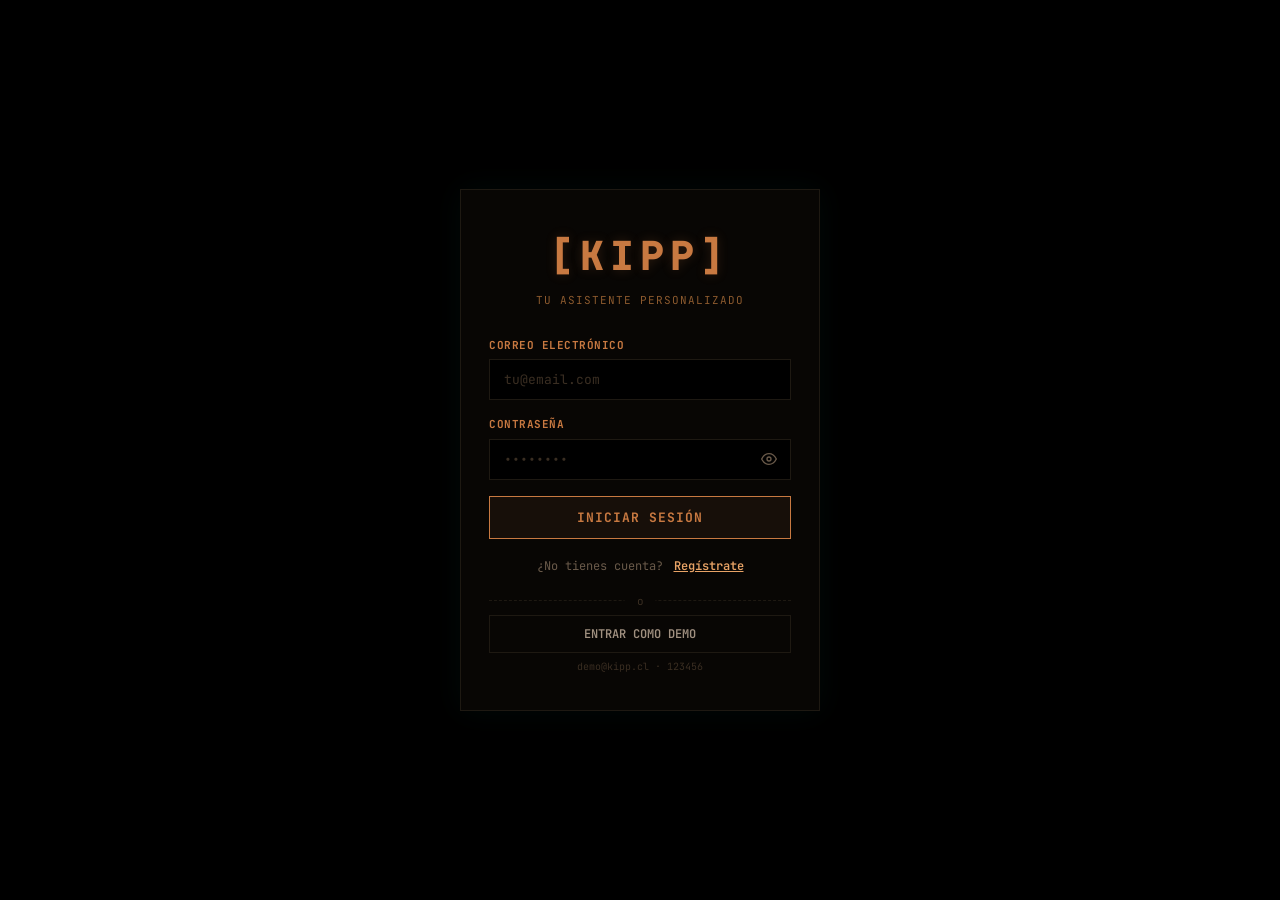
<file: kipp/index.html>
<!DOCTYPE html>
<html lang="es">
<head>
    <meta charset="UTF-8">
    <meta name="viewport" content="width=device-width, initial-scale=1.0, viewport-fit=cover">
    <meta name="description" content="KIPP — Panel de configuración de tu asistente robótico de escritorio.">
    <meta name="theme-color" content="#000000">
    <title>KIPP · Panel de Control</title>
    <link rel="preconnect" href="https://fonts.googleapis.com">
    <link rel="preconnect" href="https://fonts.gstatic.com" crossorigin>
    <link href="https://fonts.googleapis.com/css2?family=JetBrains+Mono:wght@400;500;700&display=swap" rel="stylesheet">
    <link rel="stylesheet" href="styles.css">
    <link rel="icon" href="data:image/svg+xml,<svg xmlns='http://www.w3.org/2000/svg' viewBox='0 0 100 100'><text y='.9em' font-size='90'>🤖</text></svg>">
</head>
<body>

    <!-- ═══════ LOGIN SCREEN ═══════ -->
    <div id="loginScreen" class="login-screen">
        <div class="login-container">
            <div class="login-card">

                <div class="login-header">
                    <div class="login-logo">[KIPP]</div>
                    <p class="login-subtitle">Tu asistente personalizado</p>
                </div>

                <!-- Login Form -->
                <form id="loginForm" class="auth-form">
                    <div class="form-group">
                        <label for="loginEmail">Correo electrónico</label>
                        <input type="email" id="loginEmail" placeholder="tu@email.com" required autocomplete="email">
                    </div>
                    <div class="form-group">
                        <label for="loginPassword">Contraseña</label>
                        <div class="password-wrapper">
                            <input type="password" id="loginPassword" placeholder="••••••••" required autocomplete="current-password">
                            <button type="button" class="toggle-pass" id="toggleLoginPass" aria-label="Mostrar contraseña">
                                <svg width="16" height="16" viewBox="0 0 24 24" fill="none" stroke="currentColor" stroke-width="2"><path d="M1 12s4-8 11-8 11 8 11 8-4 8-11 8-11-8-11-8z"/><circle cx="12" cy="12" r="3"/></svg>
                            </button>
                        </div>
                    </div>
                    <button type="submit" class="btn-primary btn-full" id="loginBtn">Iniciar Sesión</button>
                </form>

                <!-- Register Form (hidden) -->
                <form id="registerForm" class="auth-form" style="display:none">
                    <div class="form-group">
                        <label for="regName">Nombre completo</label>
                        <input type="text" id="regName" placeholder="Tu nombre" required>
                    </div>
                    <div class="form-group">
                        <label for="regEmail">Correo electrónico</label>
                        <input type="email" id="regEmail" placeholder="tu@email.com" required autocomplete="email">
                    </div>
                    <div class="form-group">
                        <label for="regPassword">Contraseña</label>
                        <div class="password-wrapper">
                            <input type="password" id="regPassword" placeholder="Mínimo 6 caracteres" required minlength="6">
                            <button type="button" class="toggle-pass" id="toggleRegPass" aria-label="Mostrar contraseña">
                                <svg width="16" height="16" viewBox="0 0 24 24" fill="none" stroke="currentColor" stroke-width="2"><path d="M1 12s4-8 11-8 11 8 11 8-4 8-11 8-11-8-11-8z"/><circle cx="12" cy="12" r="3"/></svg>
                            </button>
                        </div>
                    </div>
                    <button type="submit" class="btn-primary btn-full" id="registerBtn">Crear Cuenta</button>
                </form>

                <div class="auth-switch">
                    <span id="authSwitchText">¿No tienes cuenta?</span>
                    <button type="button" class="btn-link" id="authSwitchBtn">Regístrate</button>
                </div>

                <!-- Demo access -->
                <div class="demo-access">
                    <div class="divider"><span>o</span></div>
                    <button type="button" class="btn-ghost" id="demoBtn">Entrar como Demo</button>
                    <p class="demo-hint">demo@kipp.cl · 123456</p>
                </div>
            </div>
        </div>
    </div>

    <!-- ═══════ MAIN APP ═══════ -->
    <div id="app" class="app-container" style="display:none">

        <!-- ─── Sidebar ─── -->
        <aside class="sidebar" id="sidebar">
            <div class="sidebar-header">
                <div class="sidebar-brand">
                    <span class="brand-text">[KIPP]</span>
                </div>
                <button class="sidebar-close" id="sidebarClose" aria-label="Cerrar menú">
                    <svg width="20" height="20" viewBox="0 0 24 24" fill="none" stroke="currentColor" stroke-width="2"><line x1="18" y1="6" x2="6" y2="18"/><line x1="6" y1="6" x2="18" y2="18"/></svg>
                </button>
            </div>

            <nav class="sidebar-nav">
                <a class="sidebar-link active" data-page="personalidad" id="link-personalidad">
                    <svg width="18" height="18" viewBox="0 0 24 24" fill="none" stroke="currentColor" stroke-width="2"><circle cx="12" cy="12" r="10"/><path d="M8 14s1.5 2 4 2 4-2 4-2"/><line x1="9" y1="9" x2="9.01" y2="9"/><line x1="15" y1="9" x2="15.01" y2="9"/></svg>
                    <span>Personalidad</span>
                </a>
                <a class="sidebar-link" data-page="historial" id="link-historial">
                    <svg width="18" height="18" viewBox="0 0 24 24" fill="none" stroke="currentColor" stroke-width="2"><circle cx="12" cy="12" r="10"/><polyline points="12 6 12 12 16 14"/></svg>
                    <span>Historial</span>
                </a>
                <a class="sidebar-link" data-page="dispositivo" id="link-dispositivo">
                    <svg width="18" height="18" viewBox="0 0 24 24" fill="none" stroke="currentColor" stroke-width="2"><rect x="5" y="2" width="14" height="20" rx="2"/><line x1="12" y1="18" x2="12.01" y2="18"/></svg>
                    <span>Mi Dispositivo</span>
                </a>
                <a class="sidebar-link" data-page="suscripcion" id="link-suscripcion">
                    <svg width="18" height="18" viewBox="0 0 24 24" fill="none" stroke="currentColor" stroke-width="2"><polygon points="12 2 15.09 8.26 22 9.27 17 14.14 18.18 21.02 12 17.77 5.82 21.02 7 14.14 2 9.27 8.91 8.26 12 2"/></svg>
                    <span>Suscripción</span>
                    <span class="nav-badge">PRO</span>
                </a>
                <a class="sidebar-link" data-page="ajustes" id="link-ajustes">
                    <svg width="18" height="18" viewBox="0 0 24 24" fill="none" stroke="currentColor" stroke-width="2"><circle cx="12" cy="12" r="3"/><path d="M19.4 15a1.65 1.65 0 0 0 .33 1.82l.06.06a2 2 0 0 1-2.83 2.83l-.06-.06a1.65 1.65 0 0 0-1.82-.33 1.65 1.65 0 0 0-1 1.51V21a2 2 0 0 1-4 0v-.09A1.65 1.65 0 0 0 9 19.4a1.65 1.65 0 0 0-1.82.33l-.06.06a2 2 0 0 1-2.83-2.83l.06-.06A1.65 1.65 0 0 0 4.68 15a1.65 1.65 0 0 0-1.51-1H3a2 2 0 0 1 0-4h.09A1.65 1.65 0 0 0 4.6 9a1.65 1.65 0 0 0-.33-1.82l-.06-.06a2 2 0 0 1 2.83-2.83l.06.06A1.65 1.65 0 0 0 9 4.68a1.65 1.65 0 0 0 1-1.51V3a2 2 0 0 1 4 0v.09a1.65 1.65 0 0 0 1 1.51 1.65 1.65 0 0 0 1.82-.33l.06-.06a2 2 0 0 1 2.83 2.83l-.06.06A1.65 1.65 0 0 0 19.4 9a1.65 1.65 0 0 0 1.51 1H21a2 2 0 0 1 0 4h-.09a1.65 1.65 0 0 0-1.51 1z"/></svg>
                    <span>Ajustes</span>
                </a>
            </nav>

            <div class="sidebar-footer">
                <div class="user-card" id="userCard">
                    <div class="user-avatar" id="userAvatar">U</div>
                    <div class="user-info">
                        <span class="user-name" id="userName">Usuario</span>
                        <span class="user-plan" id="userPlan">FREE</span>
                    </div>
                </div>
                <button class="btn-logout" id="logoutBtn">
                    <svg width="14" height="14" viewBox="0 0 24 24" fill="none" stroke="currentColor" stroke-width="2"><path d="M9 21H5a2 2 0 0 1-2-2V5a2 2 0 0 1 2-2h4"/><polyline points="16 17 21 12 16 7"/><line x1="21" y1="12" x2="9" y2="12"/></svg>
                    Cerrar Sesión
                </button>
            </div>
        </aside>

        <div class="sidebar-overlay" id="sidebarOverlay"></div>

        <!-- ─── Main Area ─── -->
        <div class="main-area">
            <header class="topbar">
                <button class="hamburger" id="hamburgerBtn" aria-label="Abrir menú">
                    <svg width="22" height="22" viewBox="0 0 24 24" fill="none" stroke="currentColor" stroke-width="2" stroke-linecap="round"><line x1="3" y1="6" x2="21" y2="6"/><line x1="3" y1="12" x2="21" y2="12"/><line x1="3" y1="18" x2="21" y2="18"/></svg>
                </button>
                <h1 class="topbar-title" id="pageTitle">Personalidad</h1>
                <div class="topbar-right">
                    <div class="device-pill">
                        <span class="device-dot"></span>
                        <span id="deviceName">KIPP de Escritorio</span>
                    </div>
                </div>
            </header>

            <!-- ═══ PAGE: PERSONALIDAD ═══ -->
            <section class="page active" id="page-personalidad">
                <div class="page-inner">
                    <div class="page-intro">
                        <h2>Personalidad de KIPP</h2>
                        <p>Selecciona cómo quieres que tu asistente se comunique contigo. Esto modifica el prompt de sistema que define su tono y estilo.</p>
                    </div>
                    <div class="personality-grid" id="personalityGrid"></div>
                    <div class="preview-panel" id="previewPanel" style="display:none">
                        <div class="preview-header">
                            <span class="preview-emoji" id="previewEmoji"></span>
                            <div>
                                <h4 id="previewName">Personalidad</h4>
                                <span class="preview-tag" id="previewTag">Activa</span>
                            </div>
                        </div>
                        <p class="preview-text" id="previewText"></p>
                        <div class="custom-prompt-area" id="customPromptArea" style="display:none">
                            <label>PROMPT PERSONALIZADO:</label>
                            <textarea id="customPromptInput" placeholder="Ej: Eres KIPP, un asistente pirata que habla como el siglo XVII..."></textarea>
                        </div>
                        <button class="btn-primary" id="applyPersonalityBtn">[ APLICAR PERSONALIDAD ]</button>
                    </div>
                </div>
            </section>

            <!-- ═══ PAGE: HISTORIAL ═══ -->
            <section class="page" id="page-historial">
                <div class="page-inner">
                    <div class="page-intro">
                        <h2>Historial de Interacciones</h2>
                        <p>Registro de las últimas consultas realizadas a tu KIPP.</p>
                    </div>
                    <div class="history-toolbar">
                        <div class="history-stats"><span id="historyCount">0 interacciones</span></div>
                        <button class="btn-outline-danger" id="clearHistoryBtn">
                            <svg width="14" height="14" viewBox="0 0 24 24" fill="none" stroke="currentColor" stroke-width="2"><polyline points="3 6 5 6 21 6"/><path d="M19 6v14a2 2 0 0 1-2 2H7a2 2 0 0 1-2-2V6m3 0V4a2 2 0 0 1 2-2h4a2 2 0 0 1 2 2v2"/></svg>
                            Limpiar
                        </button>
                    </div>
                    <div class="history-list" id="historyList">
                        <div class="empty-state" id="emptyHistory">
                            <div class="empty-icon">💬</div>
                            <h3>Sin interacciones aún</h3>
                            <p>Las conversaciones con tu KIPP aparecerán aquí automáticamente.</p>
                        </div>
                    </div>
                </div>
            </section>

            <!-- ═══ PAGE: MI DISPOSITIVO ═══ -->
            <section class="page" id="page-dispositivo">
                <div class="page-inner">
                    <div class="page-intro">
                        <h2>Mi Dispositivo</h2>
                        <p>Vincula y gestiona tu KIPP físico. Verifica el micrófono y administra tu cuenta.</p>
                    </div>

                    <!-- Cuenta -->
                    <div class="settings-card">
                        <h3 class="settings-heading">
                            <svg width="16" height="16" viewBox="0 0 24 24" fill="none" stroke="currentColor" stroke-width="2"><path d="M20 21v-2a4 4 0 0 0-4-4H8a4 4 0 0 0-4 4v2"/><circle cx="12" cy="7" r="4"/></svg>
                            Cuenta
                        </h3>
                        <div class="setting-row"><label>Nombre</label><span id="dispUserName">—</span></div>
                        <div class="setting-row"><label>Email</label><span id="dispUserEmail">—</span></div>
                        <div class="setting-row"><label>Plan</label><span id="dispUserPlan">—</span></div>
                    </div>

                    <!-- Dispositivo vinculado -->
                    <div class="settings-card">
                        <h3 class="settings-heading">
                            <svg width="16" height="16" viewBox="0 0 24 24" fill="none" stroke="currentColor" stroke-width="2"><rect x="2" y="7" width="20" height="15" rx="2"/><polyline points="17 2 12 7 7 2"/></svg>
                            Dispositivo Vinculado
                        </h3>
                        <div class="setting-row">
                            <label>Nombre</label>
                            <span id="dispDeviceName">KIPP de Escritorio</span>
                        </div>
                        <div class="device-status-row" style="padding: 10px 0;">
                            <span class="device-dot"></span>
                            <span class="device-status-text">En línea</span>
                        </div>
                        <div class="setting-row">
                            <label>MAC</label>
                            <span class="mono-badge" id="dispDeviceMac">AA:BB:CC:DD:EE:FF</span>
                        </div>
                    </div>

                    <!-- Prueba de micrófono -->
                    <div class="settings-card">
                        <h3 class="settings-heading">
                            <svg width="16" height="16" viewBox="0 0 24 24" fill="none" stroke="currentColor" stroke-width="2"><path d="M12 1a3 3 0 0 0-3 3v8a3 3 0 0 0 6 0V4a3 3 0 0 0-3-3z"/><path d="M19 10v2a7 7 0 0 1-14 0v-2"/><line x1="12" y1="19" x2="12" y2="23"/><line x1="8" y1="23" x2="16" y2="23"/></svg>
                            Prueba de Micrófono
                        </h3>
                        <p class="setting-help">Verifica que el micrófono de tu dispositivo KIPP responde correctamente antes de usarlo.</p>
                        <div class="mic-test-area">
                            <div class="mic-visualizer" id="micVisualizer">
                                <div class="mic-bar"></div><div class="mic-bar"></div><div class="mic-bar"></div>
                                <div class="mic-bar"></div><div class="mic-bar"></div><div class="mic-bar"></div>
                                <div class="mic-bar"></div><div class="mic-bar"></div>
                            </div>
                            <button class="btn-primary" id="micTestBtn">[ PROBAR MICRÓFONO ]</button>
                        </div>
                        <p class="mic-status" id="micStatus">Presiona el botón para probar el micrófono del navegador</p>
                    </div>

                    <!-- Vincular nuevo dispositivo -->
                    <div class="settings-card">
                        <h3 class="settings-heading">
                            <svg width="16" height="16" viewBox="0 0 24 24" fill="none" stroke="currentColor" stroke-width="2"><path d="M10 13a5 5 0 0 0 7.54.54l3-3a5 5 0 0 0-7.07-7.07l-1.72 1.71"/><path d="M14 11a5 5 0 0 0-7.54-.54l-3 3a5 5 0 0 0 7.07 7.07l1.71-1.71"/></svg>
                            Vincular Nuevo Dispositivo
                        </h3>
                        <p class="setting-help">Ingresa la dirección MAC que aparece en la etiqueta inferior de tu KIPP para vincularlo a esta cuenta.</p>
                        <div class="link-device-form">
                            <input type="text" class="text-input" id="macInput" placeholder="XX:XX:XX:XX:XX:XX" maxlength="17" autocomplete="off" spellcheck="false">
                            <button class="btn-primary" id="linkDeviceBtn">[ VINCULAR ]</button>
                        </div>
                    </div>
                </div>
            </section>

            <!-- ═══ PAGE: SUSCRIPCION ═══ -->
            <section class="page" id="page-suscripcion">
                <div class="page-inner">
                    <div class="page-intro">
                        <h2>Plan y Suscripción</h2>
                        <p>Mejora tu experiencia con KIPP Premium y accede a modelos de IA avanzados.</p>
                    </div>
                    <div class="current-plan-card" id="currentPlanCard">
                        <div class="plan-icon-box free">◈</div>
                        <div class="plan-info">
                            <h3 id="currentPlanName">Plan Gratuito</h3>
                            <p id="currentPlanDesc">Funciones básicas de IA con respuestas estándar.</p>
                        </div>
                    </div>
                    <div class="plans-comparison">
                        <div class="plan-col free-col">
                            <div class="plan-header-card">
                                <h3>Gratuito</h3>
                                <div class="plan-price">$0<span>/mes</span></div>
                            </div>
                            <ul class="plan-features">
                                <li class="included">4 personalidades base</li>
                                <li class="included">Modelo GPT-4o-mini</li>
                                <li class="included">Historial básico</li>
                                <li class="included">Google Cloud STT/TTS</li>
                                <li class="excluded">Personalidades exclusivas</li>
                                <li class="excluded">Modelos de IA avanzados</li>
                                <li class="excluded">Respuestas ultra rápidas</li>
                            </ul>
                            <button class="btn-plan-current" disabled>Plan actual</button>
                        </div>
                        <div class="plan-col premium-col">
                            <div class="popular-badge">⭐ Recomendado</div>
                            <div class="plan-header-card premium">
                                <h3>Premium</h3>
                                <div class="plan-price">$4.990<span>/mes</span></div>
                            </div>
                            <ul class="plan-features">
                                <li class="included"><strong>6 personalidades</strong> (+ exclusivas)</li>
                                <li class="included"><strong>GPT-4o / Claude</strong> avanzado</li>
                                <li class="included">Historial completo</li>
                                <li class="included">STT/TTS premium HD</li>
                                <li class="included">Personalidades exclusivas</li>
                                <li class="included">Prompt personalizado</li>
                                <li class="included">Latencia &lt; 2 segundos</li>
                            </ul>
                            <button class="btn-premium-cta" id="upgradePremiumBtn">✦ Mejorar a Premium</button>
                        </div>
                    </div>
                </div>
            </section>

            <!-- ═══ PAGE: AJUSTES ═══ -->
            <section class="page" id="page-ajustes">
                <div class="page-inner">
                    <div class="page-intro">
                        <h2>Ajustes del Sistema</h2>
                        <p>Configura el audio, conexión y parámetros de tu KIPP.</p>
                    </div>
                    <div class="settings-card">
                        <h3 class="settings-heading">
                            <svg width="16" height="16" viewBox="0 0 24 24" fill="none" stroke="currentColor" stroke-width="2"><polygon points="11 5 6 9 2 9 2 15 6 15 11 19 11 5"/><path d="M19.07 4.93a10 10 0 0 1 0 14.14M15.54 8.46a5 5 0 0 1 0 7.07"/></svg>
                            Audio
                        </h3>
                        <div class="setting-row">
                            <label for="volumeRange">Volumen</label>
                            <div class="range-group">
                                <input type="range" id="volumeRange" min="0" max="100" value="70">
                                <span class="range-val" id="volVal">70%</span>
                            </div>
                        </div>
                        <div class="setting-row">
                            <label for="speedRange">Velocidad de voz</label>
                            <div class="range-group">
                                <input type="range" id="speedRange" min="0" max="100" value="50">
                                <span class="range-val" id="spdVal">50%</span>
                            </div>
                        </div>
                    </div>
                    <div class="settings-card">
                        <h3 class="settings-heading">
                            <svg width="16" height="16" viewBox="0 0 24 24" fill="none" stroke="currentColor" stroke-width="2"><rect x="4" y="4" width="16" height="16" rx="2"/><rect x="9" y="9" width="6" height="6"/></svg>
                            Dispositivo
                        </h3>
                        <div class="setting-row">
                            <label for="deviceNameInput">Nombre</label>
                            <input type="text" class="text-input" id="deviceNameInput" value="KIPP de Escritorio">
                        </div>
                        <div class="setting-row">
                            <label>MAC Address</label>
                            <span class="mono-badge">AA:BB:CC:DD:EE:FF</span>
                        </div>
                        <div class="setting-row">
                            <label>Modelo IA</label>
                            <span class="mono-badge" id="modelLabel">gemini-2.5-flash</span>
                        </div>
                    </div>
                    <div class="settings-card">
                        <h3 class="settings-heading">
                            <svg width="16" height="16" viewBox="0 0 24 24" fill="none" stroke="currentColor" stroke-width="2"><rect x="2" y="2" width="20" height="8" rx="2"/><rect x="2" y="14" width="20" height="8" rx="2"/><line x1="6" y1="6" x2="6.01" y2="6"/><line x1="6" y1="18" x2="6.01" y2="18"/></svg>
                            Conexión
                        </h3>
                        <div class="setting-row"><label>API</label><span>OpenAI</span></div>
                        <div class="setting-row"><label>STT/TTS</label><span>Google Cloud</span></div>
                        <div class="setting-row"><label>Protocolo</label><span>HTTPS / TLS 1.3</span></div>
                        <div class="setting-row"><label>Latencia promedio</label><span class="latency-badge">~350ms</span></div>
                    </div>
                    <div class="settings-card">
                        <h3 class="settings-heading">
                            <svg width="16" height="16" viewBox="0 0 24 24" fill="none" stroke="currentColor" stroke-width="2"><path d="M20 21v-2a4 4 0 0 0-4-4H8a4 4 0 0 0-4 4v2"/><circle cx="12" cy="7" r="4"/></svg>
                            Cuenta
                        </h3>
                        <div class="setting-row"><label>Nombre</label><span id="settingsUserName">—</span></div>
                        <div class="setting-row"><label>Email</label><span id="settingsUserEmail">—</span></div>
                    </div>
                    <button class="btn-primary" id="saveSettingsBtn">[ GUARDAR CAMBIOS ]</button>
                </div>
            </section>
        </div>
    </div>

    <!-- Payment Modal -->
    <div class="modal-overlay" id="paymentModal">
        <div class="modal-content">
            <h3 class="modal-title">✦ Upgrade a KIPP Premium</h3>
            <p style="font-size:12px;color:var(--text-secondary);margin-bottom:20px;text-align:center;">$4.990 CLP / Mes · Cancela cuando quieras</p>
            <form id="paymentForm" class="payment-form">
                <div class="form-group">
                    <label>Número de Tarjeta</label>
                    <input type="text" placeholder="XXXX XXXX XXXX XXXX" required>
                </div>
                <div style="display:flex;gap:12px;">
                    <div class="form-group" style="flex:1">
                        <label>Vencimiento</label>
                        <input type="text" placeholder="MM/YY" required>
                    </div>
                    <div class="form-group" style="flex:1">
                        <label>CVV</label>
                        <input type="password" placeholder="123" required>
                    </div>
                </div>
                <div class="modal-actions">
                    <button type="button" class="btn-cancel" id="cancelPaymentBtn">Cancelar</button>
                    <button type="submit" class="btn-pay">Pagar $4.990</button>
                </div>
            </form>
        </div>
    </div>

    <div class="toast-container" id="toastContainer"></div>
    <script src="app.js"></script>
</body>
</html>
</file>
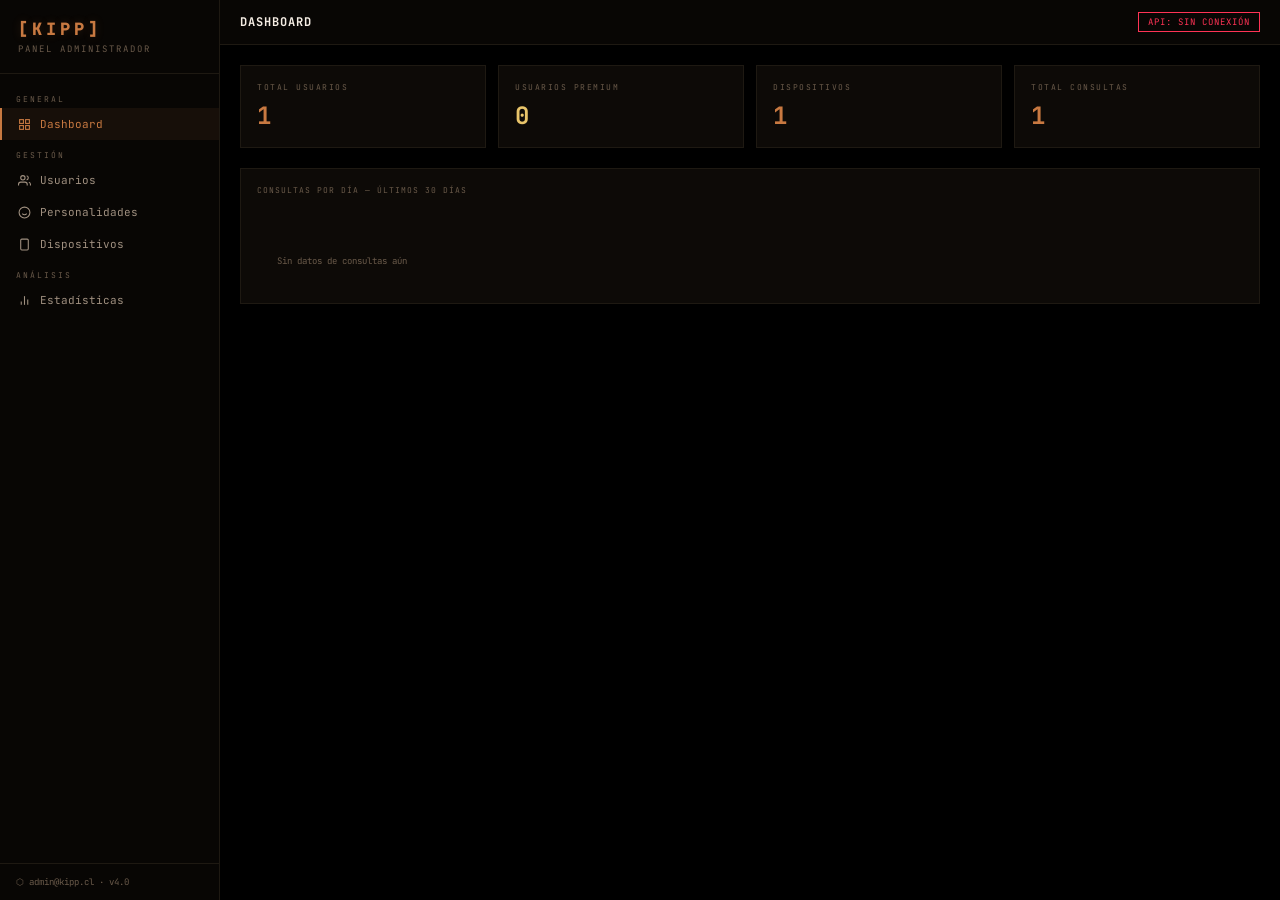
<file: kipp/admin.html>
<!DOCTYPE html>
<html lang="es">
<head>
<meta charset="UTF-8">
<meta name="viewport" content="width=device-width, initial-scale=1.0">
<title>KIPP · Admin</title>
<link href="https://fonts.googleapis.com/css2?family=JetBrains+Mono:wght@400;500;700&display=swap" rel="stylesheet">
<style>
*,*::before,*::after{box-sizing:border-box;margin:0;padding:0}
:root{
  --bg:#000;--bg-card:#080604;--bg-surface:#0d0a07;--bg-elevated:#13100c;
  --accent:#c87941;--accent-bright:#e8a366;--accent-dim:#8c5a2e;
  --accent-glow:rgba(200,121,65,.20);--accent-surface:rgba(200,121,65,.08);
  --premium:#e8c46a;--premium-dim:#b89040;--premium-surface:rgba(232,196,106,.1);
  --border:#1e1912;--text:#e0d5c8;--text-secondary:#a09080;--text-muted:#6a5a4a;
  --white:#f5ede4;--success:#4caf82;--danger:#ff3355;
  --font:'JetBrains Mono','Courier New',monospace;--sidebar-w:220px;
}
html{font-size:14px;-webkit-font-smoothing:antialiased}
body{font-family:var(--font);color:var(--text);background:var(--bg);
  background-image:linear-gradient(rgba(0,0,0,0) 50%,rgba(0,0,0,.2) 50%);
  background-size:100% 4px;min-height:100vh;display:flex}

/* SIDEBAR */
.sidebar{width:var(--sidebar-w);min-height:100vh;background:var(--bg-card);
  border-right:1px solid var(--border);display:flex;flex-direction:column;flex-shrink:0}
.sb-header{padding:18px;border-bottom:1px solid var(--border)}
.brand{font-size:17px;font-weight:800;color:var(--accent);letter-spacing:4px;
  text-shadow:0 0 10px var(--accent-glow)}
.brand-sub{font-size:9px;color:var(--text-muted);text-transform:uppercase;letter-spacing:2px;margin-top:3px}
.sb-nav{flex:1;padding:10px 0}
.nav-sect{padding:10px 16px 4px;font-size:8px;color:var(--text-muted);text-transform:uppercase;letter-spacing:2px}
.nav-link{display:flex;align-items:center;gap:9px;padding:9px 16px;font-size:11px;
  color:var(--text-secondary);cursor:pointer;border-left:2px solid transparent;transition:all 120ms}
.nav-link:hover{background:var(--accent-surface);color:var(--text)}
.nav-link.active{color:var(--accent);border-left-color:var(--accent);background:var(--accent-surface)}
.nav-link svg{width:13px;height:13px;flex-shrink:0}
.sb-footer{padding:12px 16px;border-top:1px solid var(--border);font-size:9px;color:var(--text-muted)}

/* MAIN */
.main{flex:1;display:flex;flex-direction:column;overflow:hidden}
.topbar{display:flex;align-items:center;padding:12px 20px;
  border-bottom:1px solid var(--border);background:var(--bg-card);gap:12px}
.topbar h1{font-size:12px;font-weight:700;color:var(--white);letter-spacing:1px;flex:1;text-transform:uppercase}
.api-status{font-size:9px;padding:3px 9px;border:1px solid;text-transform:uppercase;letter-spacing:1px}
.api-ok{border-color:var(--success);color:var(--success)}
.api-err{border-color:var(--danger);color:var(--danger)}

/* PAGES */
.page{display:none;flex:1;padding:20px;overflow-y:auto}
.page.active{display:block}

/* STAT CARDS */
.stats-grid{display:grid;grid-template-columns:repeat(4,1fr);gap:12px;margin-bottom:20px}
.stat-card{background:var(--bg-surface);border:1px solid var(--border);padding:16px}
.stat-label{font-size:8px;color:var(--text-muted);text-transform:uppercase;letter-spacing:1.5px;margin-bottom:8px}
.stat-val{font-size:24px;font-weight:700;color:var(--accent)}
.stat-sub{font-size:9px;color:var(--text-muted);margin-top:4px}

/* BAR CHART */
.chart-area{background:var(--bg-surface);border:1px solid var(--border);padding:16px;margin-bottom:16px}
.chart-title{font-size:8px;color:var(--text-muted);text-transform:uppercase;letter-spacing:1px;margin-bottom:12px}
.bar-chart{display:flex;align-items:flex-end;gap:4px;height:80px}
.bar{flex:1;background:var(--accent);opacity:.65;min-width:4px;position:relative}
.bar:hover{opacity:1}
.chart-row{display:grid;grid-template-columns:1fr 1fr;gap:12px}

/* TABLE */
.section-header{display:flex;align-items:center;justify-content:space-between;margin-bottom:12px;flex-wrap:wrap;gap:8px}
.section-title{font-size:11px;font-weight:700;color:var(--white);text-transform:uppercase;letter-spacing:1px}
.search-bar{padding:7px 11px;font-size:11px;font-family:var(--font);
  background:#000;border:1px solid var(--border);color:var(--text);outline:none;width:200px}
.search-bar:focus{border-color:var(--accent)}
.btn-add{padding:6px 12px;font-size:10px;font-family:var(--font);
  background:var(--accent-surface);border:1px solid var(--accent-dim);
  color:var(--accent);cursor:pointer;text-transform:uppercase;letter-spacing:1px}
.btn-add:hover{background:var(--accent);color:#000}
table{width:100%;border-collapse:collapse;font-size:11px}
thead tr{background:var(--bg-elevated);border-bottom:1px solid var(--border)}
thead th{padding:9px 11px;text-align:left;font-size:8px;font-weight:700;
  color:var(--accent);text-transform:uppercase;letter-spacing:1px}
tbody tr{border-bottom:1px solid var(--border)}
tbody tr:hover{background:var(--accent-surface)}
tbody td{padding:9px 11px;color:var(--text-secondary)}
.badge{padding:2px 7px;font-size:8px;text-transform:uppercase;letter-spacing:1px;font-weight:700}
.badge-free{background:rgba(106,90,74,.15);color:var(--text-muted);border:1px solid var(--border)}
.badge-premium{background:var(--premium-surface);color:var(--premium);border:1px solid var(--premium-dim)}
.btn-sm{padding:3px 9px;font-size:9px;font-family:var(--font);border:1px solid;cursor:pointer;text-transform:uppercase}
.btn-edit{background:transparent;border-color:var(--border);color:var(--text-secondary)}
.btn-edit:hover{border-color:var(--accent);color:var(--accent)}
.btn-del{background:transparent;border-color:rgba(255,51,85,.3);color:var(--danger)}
.btn-del:hover{background:var(--danger);color:#fff}

/* PERSONA ROWS */
.persona-list{display:flex;flex-direction:column;gap:6px}
.persona-row{display:grid;grid-template-columns:36px 160px 1fr auto;
  align-items:center;gap:12px;padding:10px 12px;
  background:var(--bg-surface);border:1px solid var(--border)}
.persona-emoji{font-size:18px;text-align:center}
.persona-name{font-size:11px;font-weight:700;color:var(--white);margin-bottom:3px}
.persona-prompt{font-size:10px;color:var(--text-muted);
  white-space:nowrap;overflow:hidden;text-overflow:ellipsis}

/* LOADING */
.loading{color:var(--text-muted);font-size:11px;padding:20px;text-align:center}
</style>
</head>
<body>

<aside class="sidebar">
  <div class="sb-header">
    <div class="brand">[KIPP]</div>
    <div class="brand-sub">Panel Administrador</div>
  </div>
  <nav class="sb-nav">
    <div class="nav-sect">General</div>
    <a class="nav-link active" onclick="navigate('dashboard',this)">
      <svg viewBox="0 0 24 24" fill="none" stroke="currentColor" stroke-width="2"><rect x="3" y="3" width="7" height="7"/><rect x="14" y="3" width="7" height="7"/><rect x="14" y="14" width="7" height="7"/><rect x="3" y="14" width="7" height="7"/></svg>Dashboard
    </a>
    <div class="nav-sect">Gestión</div>
    <a class="nav-link" onclick="navigate('usuarios',this)">
      <svg viewBox="0 0 24 24" fill="none" stroke="currentColor" stroke-width="2"><path d="M17 21v-2a4 4 0 0 0-4-4H5a4 4 0 0 0-4 4v2"/><circle cx="9" cy="7" r="4"/><path d="M23 21v-2a4 4 0 0 0-3-3.87M16 3.13a4 4 0 0 1 0 7.75"/></svg>Usuarios
    </a>
    <a class="nav-link" onclick="navigate('personalidades',this)">
      <svg viewBox="0 0 24 24" fill="none" stroke="currentColor" stroke-width="2"><circle cx="12" cy="12" r="10"/><path d="M8 14s1.5 2 4 2 4-2 4-2"/><line x1="9" y1="9" x2="9.01" y2="9"/><line x1="15" y1="9" x2="15.01" y2="9"/></svg>Personalidades
    </a>
    <a class="nav-link" onclick="navigate('dispositivos',this)">
      <svg viewBox="0 0 24 24" fill="none" stroke="currentColor" stroke-width="2"><rect x="5" y="2" width="14" height="20" rx="2"/><line x1="12" y1="18" x2="12.01" y2="18"/></svg>Dispositivos
    </a>
    <div class="nav-sect">Análisis</div>
    <a class="nav-link" onclick="navigate('estadisticas',this)">
      <svg viewBox="0 0 24 24" fill="none" stroke="currentColor" stroke-width="2"><line x1="18" y1="20" x2="18" y2="10"/><line x1="12" y1="20" x2="12" y2="4"/><line x1="6" y1="20" x2="6" y2="14"/></svg>Estadísticas
    </a>
  </nav>
  <div class="sb-footer">⬡ admin@kipp.cl · v4.0</div>
</aside>

<div class="main">
  <header class="topbar">
    <h1 id="pageTitle">Dashboard</h1>
    <span class="api-status api-err" id="apiStatus">API: comprobando...</span>
  </header>

  <!-- P-08: DASHBOARD -->
  <section class="page active" id="page-dashboard">
    <div class="stats-grid" id="statsGrid">
      <div class="stat-card"><div class="stat-label">Total Usuarios</div><div class="stat-val" id="sUsuarios">—</div></div>
      <div class="stat-card"><div class="stat-label">Usuarios Premium</div><div class="stat-val" style="color:var(--premium)" id="sPremium">—</div></div>
      <div class="stat-card"><div class="stat-label">Dispositivos</div><div class="stat-val" id="sDispositivos">—</div></div>
      <div class="stat-card"><div class="stat-label">Total Consultas</div><div class="stat-val" id="sConsultas">—</div></div>
    </div>
    <div class="chart-area">
      <div class="chart-title">Consultas por día — Últimos 30 días</div>
      <div class="bar-chart" id="barChart"><div class="loading">Cargando datos...</div></div>
    </div>
  </section>

  <!-- P-09: USUARIOS -->
  <section class="page" id="page-usuarios">
    <div class="section-header">
      <div class="section-title">Gestión de Usuarios</div>
      <input class="search-bar" id="searchUsuarios" placeholder="Buscar nombre o email..." oninput="filterUsuarios()">
    </div>
    <table>
      <thead><tr><th>ID</th><th>Nombre</th><th>Email</th><th>Plan</th><th>Dispositivos</th><th>Registro</th><th>Acciones</th></tr></thead>
      <tbody id="tbUsuarios"><tr><td colspan="7" class="loading">Cargando...</td></tr></tbody>
    </table>
  </section>

  <!-- P-10: PERSONALIDADES -->
  <section class="page" id="page-personalidades">
    <div class="section-header">
      <div class="section-title">Gestión de Personalidades</div>
      <button class="btn-add">+ Nueva Personalidad</button>
    </div>
    <div class="persona-list" id="personaList"><div class="loading">Cargando...</div></div>
  </section>

  <!-- P-11: DISPOSITIVOS -->
  <section class="page" id="page-dispositivos">
    <div class="section-header">
      <div class="section-title">Gestión de Dispositivos</div>
      <input class="search-bar" placeholder="Buscar MAC o usuario...">
    </div>
    <table>
      <thead><tr><th>ID</th><th>MAC Address</th><th>Nombre</th><th>Usuario</th><th>Plan</th><th>Personalidad Activa</th><th>Acciones</th></tr></thead>
      <tbody id="tbDispositivos"><tr><td colspan="7" class="loading">Cargando...</td></tr></tbody>
    </table>
  </section>

  <!-- P-12: ESTADÍSTICAS -->
  <section class="page" id="page-estadisticas">
    <div class="section-title" style="margin-bottom:14px">Estadísticas del Sistema</div>
    <div class="chart-row">
      <div class="chart-area">
        <div class="chart-title">Consultas por día</div>
        <div class="bar-chart" id="barChart2"><div class="loading">Cargando...</div></div>
      </div>
      <div class="chart-area">
        <div class="chart-title">Distribución de planes</div>
        <table style="margin-top:8px" id="tbPlanes"><tr><td class="loading">Cargando...</td></tr></table>
      </div>
    </div>
  </section>
</div>

<script>
// Auto-detectar URL de API según dónde esté corriendo
const API = (window.location.hostname === 'localhost' || window.location.hostname === '127.0.0.1')
  ? 'http://127.0.0.1:5000/api'
  : 'https://kipp-api.onrender.com/api';
let _usuarios = [];
const titles = {dashboard:'Dashboard',usuarios:'Gestión de Usuarios',
  personalidades:'Gestión de Personalidades',dispositivos:'Gestión de Dispositivos',estadisticas:'Estadísticas'};

function navigate(id, el){
  document.querySelectorAll('.page').forEach(p=>p.classList.remove('active'));
  document.querySelectorAll('.nav-link').forEach(l=>l.classList.remove('active'));
  document.getElementById('page-'+id).classList.add('active');
  if(el) el.classList.add('active');
  document.getElementById('pageTitle').textContent = titles[id]||id;
  if(id==='usuarios') loadUsuarios();
  if(id==='personalidades') loadPersonalidades();
  if(id==='dispositivos') loadDispositivos();
  if(id==='estadisticas') loadStats();
}

async function apiFetch(path){
  const r = await fetch(API+path);
  if(!r.ok) throw new Error(await r.text());
  return r.json();
}

// ── STATUS CHECK ──
async function checkAPI(){
  try{
    await apiFetch('/personalidades');
    document.getElementById('apiStatus').textContent='API: CONECTADA';
    document.getElementById('apiStatus').className='api-status api-ok';
  }catch{
    document.getElementById('apiStatus').textContent='API: SIN CONEXIÓN';
  }
}

// ── DASHBOARD STATS ──
async function loadDashboard(){
  try{
    const s = await apiFetch('/admin/stats');
    document.getElementById('sUsuarios').textContent = s.total_usuarios;
    document.getElementById('sPremium').textContent = s.total_premium;
    document.getElementById('sDispositivos').textContent = s.total_dispositivos;
    document.getElementById('sConsultas').textContent = s.total_consultas;
    renderBars(s.consultas_por_dia, 'barChart');
    renderBars(s.consultas_por_dia, 'barChart2');
    renderPlanesTable(s.total_usuarios, s.total_premium);
  }catch(e){
    console.warn('Stats no disponibles:', e.message);
    // Mostrar datos de fallback
    document.getElementById('sUsuarios').textContent = '1';
    document.getElementById('sPremium').textContent = '0';
    document.getElementById('sDispositivos').textContent = '1';
    document.getElementById('sConsultas').textContent = '1';
    document.getElementById('barChart').innerHTML='<div class="loading" style="font-size:9px">Sin datos de consultas aún</div>';
  }
}

function renderBars(data, containerId){
  const c = document.getElementById(containerId);
  if(!data||!data.length){c.innerHTML='<div class="loading" style="font-size:9px">Sin datos aún</div>';return;}
  const max = Math.max(...data.map(d=>d.consultas),1);
  c.innerHTML = data.map(d=>`<div class="bar" style="height:${Math.max(d.consultas/max*100,4)}%" title="${d.dia}: ${d.consultas}"></div>`).join('');
}

function renderPlanesTable(total, premium){
  const free = total - premium;
  document.getElementById('tbPlanes').innerHTML=`
    <thead><tr><th>Plan</th><th>Usuarios</th><th>%</th></tr></thead>
    <tbody>
      <tr><td>FREE</td><td>${free}</td><td>${total?((free/total)*100).toFixed(1):0}%</td></tr>
      <tr><td style="color:var(--premium)">PREMIUM</td><td style="color:var(--premium)">${premium}</td><td style="color:var(--premium)">${total?((premium/total)*100).toFixed(1):0}%</td></tr>
    </tbody>`;
}

// ── USUARIOS ──
async function loadUsuarios(){
  try{
    _usuarios = await apiFetch('/admin/usuarios');
    renderUsuarios(_usuarios);
  }catch(e){
    document.getElementById('tbUsuarios').innerHTML=`<tr><td colspan="7" class="loading" style="color:var(--danger)">Error: ${e.message}</td></tr>`;
  }
}
function renderUsuarios(list){
  const tb = document.getElementById('tbUsuarios');
  if(!list.length){tb.innerHTML='<tr><td colspan="7" class="loading">Sin usuarios registrados</td></tr>';return;}
  tb.innerHTML = list.map(u=>`
    <tr>
      <td>#${String(u.id_usuario).padStart(3,'0')}</td>
      <td>${u.nombre_completo}</td>
      <td>${u.email}</td>
      <td><span class="badge ${u.plan_premium?'badge-premium':'badge-free'}">${u.plan_premium?'PREMIUM':'FREE'}</span></td>
      <td>${u.total_dispositivos}</td>
      <td>${u.fecha_registro?u.fecha_registro.split('T')[0]:'—'}</td>
      <td>
        <button class="btn-sm btn-edit" onclick="togglePlan(${u.id_usuario},${u.plan_premium})">
          ${u.plan_premium?'→ Free':'→ Premium'}
        </button>
        <button class="btn-sm btn-del" onclick="deleteUsuario(${u.id_usuario},'${u.nombre_completo}')">Eliminar</button>
      </td>
    </tr>`).join('');
}
function filterUsuarios(){
  const q = document.getElementById('searchUsuarios').value.toLowerCase();
  renderUsuarios(_usuarios.filter(u=>u.nombre_completo.toLowerCase().includes(q)||u.email.toLowerCase().includes(q)));
}
async function togglePlan(id, current){
  if(!confirm(`¿Cambiar plan de este usuario?`)) return;
  await fetch(API+'/admin/usuarios/'+id,{method:'PUT',headers:{'Content-Type':'application/json'},body:JSON.stringify({plan_premium:current?0:1})});
  loadUsuarios();
}
async function deleteUsuario(id, nombre){
  if(!confirm(`¿Eliminar usuario "${nombre}"?\nSe eliminará todo su historial y dispositivos.`)) return;
  await fetch(API+'/admin/usuarios/'+id,{method:'DELETE'});
  loadUsuarios();
}

// ── PERSONALIDADES ──
async function loadPersonalidades(){
  try{
    const list = await apiFetch('/personalidades');
    const c = document.getElementById('personaList');
    c.innerHTML = list.map(p=>`
      <div class="persona-row">
        <div class="persona-emoji">${p.emoji||'🤖'}</div>
        <div>
          <div class="persona-name">${p.nombre}</div>
          <span class="badge ${p.es_premium?'badge-premium':'badge-free'}">${p.es_premium?'PREMIUM':'FREE'}</span>
        </div>
        <div class="persona-prompt">${p.prompt}</div>
        <div style="display:flex;gap:6px">
          <button class="btn-sm btn-edit">Editar</button>
          <button class="btn-sm btn-del" onclick="deletePersonalidad(${p.id},'${p.nombre}')">Eliminar</button>
        </div>
      </div>`).join('');
  }catch(e){
    document.getElementById('personaList').innerHTML=`<div class="loading" style="color:var(--danger)">Error: ${e.message}</div>`;
  }
}
async function deletePersonalidad(id, nombre){
  if(!confirm(`¿Eliminar personalidad "${nombre}"?`)) return;
  const r = await fetch(API+'/personalidades/'+id,{method:'DELETE'});
  const data = await r.json();
  if(!r.ok) alert('No se puede eliminar: '+data.error);
  else loadPersonalidades();
}

// ── DISPOSITIVOS ──
async function loadDispositivos(){
  try{
    const list = await apiFetch('/admin/dispositivos');
    const tb = document.getElementById('tbDispositivos');
    if(!list.length){tb.innerHTML='<tr><td colspan="7" class="loading">Sin dispositivos</td></tr>';return;}
    tb.innerHTML = list.map(d=>`
      <tr>
        <td>#${String(d.id_dispositivo).padStart(3,'0')}</td>
        <td style="font-size:10px">${d.mac_address}</td>
        <td>${d.nombre_dispositivo||'—'}</td>
        <td>${d.nombre_completo||'—'}</td>
        <td><span class="badge ${d.plan_premium?'badge-premium':'badge-free'}">${d.plan_premium?'PREMIUM':'FREE'}</span></td>
        <td>${d.personalidad_activa||'—'}</td>
        <td><button class="btn-sm btn-del" onclick="deleteDispositivo(${d.id_dispositivo})">Eliminar</button></td>
      </tr>`).join('');
  }catch(e){
    document.getElementById('tbDispositivos').innerHTML=`<tr><td colspan="7" class="loading" style="color:var(--danger)">Error: ${e.message}</td></tr>`;
  }
}
async function deleteDispositivo(id){
  if(!confirm('¿Eliminar este dispositivo? Se eliminará su historial.')) return;
  await fetch(API+'/admin/dispositivos/'+id,{method:'DELETE'});
  loadDispositivos();
}

// ── ESTADÍSTICAS ──
async function loadStats(){
  await loadDashboard();
}

// ── INIT ──
checkAPI();
loadDashboard();
</script>
</body>
</html>
</file>
<file: kipp/styles.css>
/* ═══════════════════════════════════════
   KIPP — Terminal Theme · Coffee Robot Edition
   ═══════════════════════════════════════ */

*, *::before, *::after { box-sizing: border-box; margin: 0; padding: 0; }

:root {
    --bg:           #000000;
    --bg-card:      #080604;
    --bg-surface:   #0d0a07;
    --bg-elevated:  #13100c;
    --bg-input:     #000000;

    /* Café / Cobre — colores del robot real */
    --accent:       #c87941;
    --accent-bright:#e8a366;
    --accent-dim:   #8c5a2e;
    --accent-glow:  rgba(200, 121, 65, 0.20);
    --accent-surface: rgba(200, 121, 65, 0.08);

    --premium:      #e8c46a;
    --premium-dim:  #b89040;
    --premium-glow: rgba(232, 196, 106, 0.22);
    --premium-surface: rgba(232, 196, 106, 0.08);

    --border:       #1e1912;
    --border-hover: #2e2518;
    --text:         #e0d5c8;
    --text-secondary: #a09080;
    --text-muted:   #6a5a4a;
    --text-dim:     #3a2e22;
    --white:        #f5ede4;

    --success:      #00ff88;
    --danger:       #ff3355;
    --info:         #00ccff;

    --font:         'JetBrains Mono', 'Fira Code', 'Courier New', monospace;
    --transition:   140ms ease-out;
    --sidebar-w:    250px;
}

html { font-size: 16px; -webkit-font-smoothing: antialiased; }

body {
    font-family: var(--font);
    color: var(--text);
    background: var(--bg);
    line-height: 1.5;
    min-height: 100dvh;
    /* subtle scanline */
    background-image: linear-gradient(rgba(0,0,0,0) 50%, rgba(0,0,0,0.2) 50%);
    background-size: 100% 4px;
}

/* ─────────────── LOGIN SCREEN ─────────────── */
.login-screen {
    position: fixed; inset: 0; z-index: 1000;
    display: flex; align-items: center; justify-content: center;
    background: var(--bg);
    overflow-y: auto;
}
.login-container {
    position: relative; z-index: 1;
    width: 100%; max-width: 400px;
    padding: 20px;
    margin: auto;
}
.login-card {
    background: var(--bg-card);
    border: 1px solid var(--border);
    padding: 36px 28px;
    box-shadow: 0 0 30px rgba(0, 255, 204, 0.04);
}
.login-header { text-align: center; margin-bottom: 28px; }
.login-logo {
    font-size: 40px; font-weight: 800;
    color: var(--accent);
    text-shadow: 0 0 12px var(--accent-glow);
    letter-spacing: 6px;
    margin-bottom: 6px;
}
.login-title { font-size: 20px; font-weight: 700; color: var(--white); text-transform: uppercase; letter-spacing: 2px; }
.login-subtitle { font-size: 11px; color: var(--accent-dim); margin-top: 4px; text-transform: uppercase; letter-spacing: 1px; }

/* Auth Forms */
.auth-form { display: flex; flex-direction: column; gap: 16px; }
.form-group { display: flex; flex-direction: column; gap: 6px; }
.form-group label { font-size: 11px; font-weight: 700; color: var(--accent); text-transform: uppercase; letter-spacing: 0.5px; }
.form-group input {
    width: 100%; padding: 11px 14px;
    border: 1px solid var(--border);
    background: var(--bg-input); color: var(--text);
    font-size: 13px; font-family: var(--font); outline: none;
    transition: border-color var(--transition), box-shadow var(--transition);
    border-radius: 0;
    -webkit-appearance: none;
}
.form-group input:focus { border-color: var(--accent); box-shadow: inset 0 0 6px var(--accent-glow); }
.form-group input::placeholder { color: var(--text-dim); }

.password-wrapper { position: relative; }
.password-wrapper input { padding-right: 42px; }
.toggle-pass {
    position: absolute; right: 8px; top: 50%; transform: translateY(-50%);
    background: none; border: none; color: var(--text-muted); cursor: pointer;
    padding: 6px; display: flex; touch-action: manipulation;
}
.toggle-pass:hover { color: var(--accent); }

.btn-primary {
    display: inline-flex; align-items: center; justify-content: center; gap: 8px;
    padding: 12px 20px;
    border: 1px solid var(--accent); border-radius: 0;
    background: var(--accent-surface);
    color: var(--accent); font-size: 13px; font-weight: 700; font-family: var(--font);
    cursor: pointer; transition: all var(--transition);
    text-transform: uppercase; letter-spacing: 1px;
    touch-action: manipulation;
}
.btn-primary:hover, .btn-primary:active { background: var(--accent); color: var(--bg); box-shadow: 0 0 15px var(--accent-glow); }
.btn-primary:disabled { opacity: 0.5; cursor: not-allowed; }
.btn-full { width: 100%; }

.auth-switch { text-align: center; margin-top: 18px; font-size: 12px; color: var(--text-muted); }
.btn-link {
    background: none; border: none; color: var(--accent-bright); font-weight: 600;
    cursor: pointer; font-size: 12px; font-family: var(--font); margin-left: 4px;
    text-decoration: underline; touch-action: manipulation;
}

.demo-access { margin-top: 18px; }
.divider { text-align: center; position: relative; margin-bottom: 14px; border-bottom: 1px dashed var(--border); height: 8px; }
.divider span { background: var(--bg-card); padding: 0 12px; position: absolute; font-size: 11px; color: var(--text-dim); top: 0; left: 50%; transform: translateX(-50%); }
.btn-ghost {
    width: 100%; padding: 10px;
    border: 1px solid var(--border); border-radius: 0;
    background: transparent; color: var(--text-secondary);
    font-size: 12px; font-weight: 600; text-transform: uppercase;
    font-family: var(--font); cursor: pointer; transition: all var(--transition);
    touch-action: manipulation;
}
.btn-ghost:hover { border-color: var(--accent-dim); color: var(--accent-bright); }
.demo-hint { text-align: center; margin-top: 6px; font-size: 10px; color: var(--text-dim); }

/* ─────────────── APP LAYOUT ─────────────── */
.app-container { display: flex; height: 100dvh; overflow: hidden; }

/* Sidebar */
.sidebar {
    width: var(--sidebar-w); height: 100dvh;
    background: var(--bg-card);
    border-right: 1px solid var(--border);
    display: flex; flex-direction: column;
    flex-shrink: 0; z-index: 50;
    transition: left var(--transition);
}
.sidebar-header {
    display: flex; align-items: center; justify-content: space-between;
    padding: 16px 18px; border-bottom: 1px solid var(--border);
}
.sidebar-brand { display: flex; align-items: center; gap: 10px; }
.brand-text { font-size: 18px; font-weight: 800; color: var(--accent); letter-spacing: 2px; }
.sidebar-close { display: none; background: none; border: none; color: var(--accent); cursor: pointer; padding: 4px; }

.sidebar-nav { flex: 1; padding: 10px 8px; display: flex; flex-direction: column; gap: 2px; overflow-y: auto; }
.sidebar-link {
    display: flex; align-items: center; gap: 10px; padding: 11px 14px;
    font-size: 12px; font-weight: 700; text-transform: uppercase;
    color: var(--text-secondary); cursor: pointer;
    text-decoration: none; border: 1px solid transparent;
    transition: all var(--transition); border-radius: 0;
    touch-action: manipulation;
}
.sidebar-link:hover { color: var(--accent-bright); background: rgba(0,255,204,0.04); }
.sidebar-link.active {
    background: var(--accent-surface); color: var(--accent);
    border-color: var(--accent);
    box-shadow: inset 3px 0 0 var(--accent);
}
.nav-badge {
    margin-left: auto; font-size: 9px; font-weight: 800; padding: 2px 5px;
    background: var(--premium); color: var(--bg);
}

.sidebar-footer { padding: 14px; border-top: 1px solid var(--border); }
.user-card { display: flex; align-items: center; gap: 10px; margin-bottom: 10px; }
.user-avatar {
    width: 30px; height: 30px; background: var(--bg-surface);
    border: 1px solid var(--border);
    display: flex; align-items: center; justify-content: center;
    font-weight: 700; font-size: 13px; color: var(--accent);
    flex-shrink: 0;
}
.user-info { display: flex; flex-direction: column; min-width: 0; }
.user-name { font-size: 11px; font-weight: 700; color: var(--text); text-transform: uppercase; white-space: nowrap; overflow: hidden; text-overflow: ellipsis; }
.user-plan { font-size: 10px; color: var(--accent-dim); text-transform: uppercase; }

.btn-logout {
    width: 100%; display: flex; align-items: center; justify-content: center; gap: 8px;
    padding: 8px; border: 1px solid var(--border);
    background: transparent; color: var(--text-muted);
    font-size: 11px; font-weight: 700; text-transform: uppercase;
    font-family: var(--font); cursor: pointer; transition: all var(--transition);
    touch-action: manipulation;
}
.btn-logout:hover { background: rgba(255,51,85,0.1); border-color: var(--danger); color: var(--danger); }

.sidebar-overlay { display: none; position: fixed; inset: 0; background: rgba(0,0,0,0.85); z-index: 40; }

/* Main */
.main-area { flex: 1; display: flex; flex-direction: column; overflow: hidden; min-width: 0; }

.topbar {
    display: flex; align-items: center; gap: 14px; padding: 0 20px; height: 56px;
    background: var(--bg-card); border-bottom: 1px solid var(--border); flex-shrink: 0;
}
.topbar-title { font-size: 14px; font-weight: 700; color: var(--white); text-transform: uppercase; letter-spacing: 1px; flex: 1; }
.topbar-right { flex-shrink: 0; }
.hamburger { display: none; background: none; border: none; color: var(--accent); cursor: pointer; padding: 4px; flex-shrink: 0; touch-action: manipulation; }

.device-pill {
    display: flex; align-items: center; gap: 6px; padding: 5px 10px;
    border: 1px solid var(--border); font-size: 10px; color: var(--accent-dim); font-weight: 600; text-transform: uppercase;
}
.device-dot { width: 6px; height: 6px; background: var(--success); box-shadow: 0 0 6px var(--success); flex-shrink: 0; animation: pulse 2s ease-in-out infinite; }
@keyframes pulse { 0%,100%{opacity:1} 50%{opacity:0.4} }

/* Pages */
.page { display: none; height: calc(100dvh - 56px); overflow-y: auto; -webkit-overflow-scrolling: touch; }
.page.active { display: block; }
.page::-webkit-scrollbar { width: 6px; }
.page::-webkit-scrollbar-track { background: var(--bg); }
.page::-webkit-scrollbar-thumb { background: var(--border); }

.page-inner { max-width: 800px; margin: 0 auto; padding: 28px 24px 60px; }
.page-intro { margin-bottom: 28px; border-bottom: 1px dashed var(--border); padding-bottom: 14px; }
.page-intro h2 { font-size: 16px; font-weight: 700; color: var(--accent); margin-bottom: 6px; text-transform: uppercase; letter-spacing: 1px; }
.page-intro p { font-size: 12px; color: var(--text-secondary); max-width: 580px; }

/* ─── PERSONALIDAD ─── */
.personality-grid { display: grid; grid-template-columns: repeat(auto-fill, minmax(200px, 1fr)); gap: 12px; margin-bottom: 24px; }
.p-card {
    padding: 20px 16px; border: 1px solid var(--border); background: var(--bg-surface);
    cursor: pointer; transition: all var(--transition); position: relative; touch-action: manipulation;
}
.p-card::before { content: '▶'; position: absolute; left: 8px; top: 20px; color: transparent; font-size: 10px; }
.p-card:hover { border-color: var(--accent-dim); }
.p-card:hover::before { color: var(--accent-dim); }
.p-card.selected { border-color: var(--accent); background: var(--accent-surface); box-shadow: 0 0 12px var(--accent-glow); }
.p-card.selected::before { color: var(--accent); }
.p-card.locked { opacity: 0.45; border-style: dashed; cursor: not-allowed; }

.p-card-emoji { font-size: 22px; margin-bottom: 10px; margin-left: 14px; }
.p-card-name { font-size: 14px; font-weight: 700; margin-bottom: 6px; color: var(--white); text-transform: uppercase; margin-left: 14px; }
.p-card-desc { font-size: 11px; color: var(--text-secondary); line-height: 1.5; margin-left: 14px; }
.lock-icon { font-size: 12px; margin-left: 6px; }
.premium-tag {
    display: inline-flex; margin-top: 10px; margin-left: 14px;
    padding: 2px 8px; background: var(--premium-surface); border: 1px solid var(--premium);
    color: var(--premium); font-size: 9px; font-weight: 700; text-transform: uppercase;
}

.preview-panel { padding: 20px; background: var(--bg-surface); border: 1px solid var(--accent); box-shadow: inset 0 0 10px var(--accent-glow); }
.preview-header { display: flex; align-items: center; gap: 12px; margin-bottom: 14px; border-bottom: 1px solid var(--border); padding-bottom: 12px; }
.preview-emoji { font-size: 26px; }
.preview-header h4 { font-size: 14px; font-weight: 700; color: var(--accent); text-transform: uppercase; }
.preview-tag { font-size: 10px; font-weight: 700; color: var(--success); text-transform: uppercase; }
.preview-text { font-size: 12px; color: var(--text); line-height: 1.6; margin-bottom: 18px; padding: 14px; background: var(--bg); border: 1px solid var(--border); word-break: break-word; }
.custom-prompt-area { margin-bottom: 18px; }
.custom-prompt-area label { font-size: 11px; color: var(--accent); font-weight: 700; margin-bottom: 6px; display: block; }
.custom-prompt-area textarea {
    width: 100%; height: 90px; padding: 10px;
    border: 1px solid var(--accent); background: var(--bg);
    color: var(--accent-bright); font-family: var(--font); font-size: 12px;
    resize: none; outline: none;
}

/* ─── HISTORIAL ─── */
.history-toolbar { display: flex; justify-content: space-between; align-items: center; margin-bottom: 16px; gap: 12px; }
.history-stats { font-size: 11px; color: var(--accent-dim); font-weight: 600; text-transform: uppercase; }
.btn-outline-danger {
    display: inline-flex; align-items: center; gap: 6px; padding: 7px 14px;
    border: 1px solid var(--danger); background: transparent; color: var(--danger);
    font-size: 11px; font-weight: 700; font-family: var(--font); cursor: pointer; text-transform: uppercase;
    touch-action: manipulation;
}
.btn-outline-danger:hover { background: rgba(255,51,85,0.1); }
.history-list { display: flex; flex-direction: column; gap: 8px; }
.history-item {
    padding: 14px; background: var(--bg-surface); border: 1px solid var(--border); border-left: 3px solid var(--border);
    transition: border-left-color var(--transition);
}
.history-item:hover { border-left-color: var(--accent); }
.history-q { font-size: 12px; font-weight: 700; color: var(--accent-bright); margin-bottom: 6px; word-break: break-word; }
.history-q::before { content: 'USER> '; color: var(--accent-dim); }
.history-a { font-size: 12px; color: var(--text); line-height: 1.6; word-break: break-word; }
.history-a::before { content: 'KIPP> '; color: var(--text-muted); }
.history-meta { font-size: 10px; color: var(--text-dim); margin-top: 10px; display: flex; flex-wrap: wrap; gap: 12px; text-transform: uppercase; border-top: 1px dashed var(--border); padding-top: 8px; }
.empty-state { text-align: center; padding: 48px 24px; border: 1px dashed var(--border); }
.empty-icon { font-size: 28px; margin-bottom: 14px; }
.empty-state h3 { font-size: 14px; font-weight: 700; color: var(--text-secondary); text-transform: uppercase; margin-bottom: 6px; }
.empty-state p { font-size: 12px; color: var(--text-muted); }

.device-status-row { display: flex; align-items: center; gap: 6px; font-size: 12px; color: var(--text-secondary); }
.device-status-text { font-size: 11px; color: var(--success); font-weight: 600; }

/* ─── MI DISPOSITIVO (mic test, device linking) ─── */
.setting-help {
    font-size: 12px; color: var(--text-secondary);
    margin-bottom: 16px; line-height: 1.6;
    border-left: 2px solid var(--accent-dim);
    padding-left: 10px;
}
.mic-test-area { display: flex; flex-wrap: wrap; align-items: center; gap: 14px; margin-bottom: 12px; }
.mic-visualizer {
    display: flex; align-items: flex-end; gap: 3px;
    height: 52px; padding: 4px;
    background: var(--bg); border: 1px solid var(--border);
}
.mic-bar {
    width: 6px; height: 4px;
    background: var(--accent);
    box-shadow: 0 0 4px var(--accent-glow);
    transition: height 0.05s ease;
    border-radius: 1px;
}
.mic-status { font-size: 12px; color: var(--text-muted); margin-top: 4px; }
.mic-status.active { color: var(--accent); }
.mic-status.ok     { color: var(--success); }
.mic-status.error  { color: var(--danger); }

.link-device-form { display: flex; flex-wrap: wrap; gap: 10px; align-items: center; }
.link-device-form .text-input { flex: 1; min-width: 180px; }

/* ─── AJUSTES ─── */
.settings-card { background: var(--bg-surface); border: 1px solid var(--border); padding: 20px; margin-bottom: 16px; }
.settings-heading {
    display: flex; align-items: center; gap: 8px;
    font-size: 11px; font-weight: 700; color: var(--accent); text-transform: uppercase; letter-spacing: 0.5px;
    margin-bottom: 14px; border-bottom: 1px dashed var(--border); padding-bottom: 8px;
}
.setting-row { display: flex; align-items: center; justify-content: space-between; padding: 10px 0; font-size: 12px; color: var(--text); border-bottom: 1px solid rgba(255,255,255,0.03); gap: 12px; }
.setting-row:last-child { border-bottom: none; }
.setting-row label { font-weight: 600; color: var(--text-secondary); text-transform: uppercase; font-size: 11px; flex-shrink: 0; }
.setting-row span { color: var(--white); text-align: right; }
.range-group { display: flex; align-items: center; gap: 10px; }
input[type="range"] { -webkit-appearance: none; width: 120px; height: 2px; background: var(--border); outline: none; }
input[type="range"]::-webkit-slider-thumb { -webkit-appearance: none; width: 12px; height: 12px; background: var(--accent); cursor: pointer; box-shadow: 0 0 5px var(--accent-glow); border-radius: 0; }
.range-val { font-size: 12px; font-weight: 700; color: var(--accent); min-width: 36px; text-align: right; }
.text-input {
    padding: 8px 12px; border: 1px solid var(--border);
    font-size: 12px; font-family: var(--font); color: var(--accent-bright);
    background: var(--bg-input); outline: none;
    transition: border-color var(--transition); border-radius: 0;
    -webkit-appearance: none;
}
.text-input:focus { border-color: var(--accent); box-shadow: inset 0 0 4px var(--accent-glow); }
.mono-badge { font-size: 11px; color: var(--accent-dim); font-family: var(--font); }
.latency-badge { color: var(--success); font-weight: 700; font-size: 12px; }

/* ─── SUSCRIPCION ─── */
.current-plan-card {
    display: flex; align-items: center; gap: 16px; padding: 18px;
    background: var(--bg-surface); border: 1px solid var(--border); margin-bottom: 24px;
}
.plan-icon-box { font-size: 22px; color: var(--accent); }
.plan-info h3 { font-size: 14px; font-weight: 700; color: var(--accent); text-transform: uppercase; }
.plan-info p { font-size: 12px; color: var(--text-secondary); margin-top: 2px; }
.plans-comparison { display: grid; grid-template-columns: 1fr 1fr; gap: 16px; }
.plan-col { border: 1px solid var(--border); background: var(--bg-surface); position: relative; }
.premium-col { border-color: var(--premium); box-shadow: 0 0 12px var(--premium-glow); }
.popular-badge {
    position: absolute; top: 0; right: 0; font-size: 9px; font-weight: 800;
    padding: 4px 10px; background: var(--premium); color: var(--bg); text-transform: uppercase;
}
.plan-header-card { padding: 20px; text-align: center; border-bottom: 1px dashed var(--border); }
.plan-header-card h3 { font-size: 16px; font-weight: 700; color: var(--white); text-transform: uppercase; margin-bottom: 8px; }
.plan-header-card.premium h3 { color: var(--premium); }
.plan-price { font-size: 24px; font-weight: 800; color: var(--accent); }
.plan-header-card.premium .plan-price { color: var(--premium); }
.plan-price span { font-size: 11px; color: var(--text-muted); }
.plan-features { list-style: none; padding: 20px; display: flex; flex-direction: column; gap: 10px; }
.plan-features li { display: flex; align-items: flex-start; gap: 8px; font-size: 11px; color: var(--text-secondary); line-height: 1.4; }
.plan-features li.included::before { content: '[OK]'; color: var(--success); font-weight: bold; flex-shrink: 0; }
.plan-features li.excluded::before { content: '[--]'; color: var(--text-dim); flex-shrink: 0; }
.plan-features li.excluded { color: var(--text-dim); }
.btn-plan-current {
    display: block; width: calc(100% - 40px); margin: 0 20px 20px; padding: 10px;
    border: 1px solid var(--border); background: transparent; color: var(--text-muted);
    font-size: 11px; font-weight: 700; font-family: var(--font); text-transform: uppercase; cursor: default;
}
.btn-premium-cta {
    display: block; width: calc(100% - 40px); margin: 0 20px 20px; padding: 11px;
    border: 1px solid var(--premium); background: var(--premium-surface); color: var(--premium);
    font-size: 13px; font-weight: 800; font-family: var(--font); cursor: pointer;
    text-transform: uppercase; transition: all var(--transition); touch-action: manipulation;
}
.btn-premium-cta:hover { background: var(--premium); color: var(--bg); box-shadow: 0 0 16px var(--premium-glow); }

/* Modal */
.modal-overlay { display: none; position: fixed; inset: 0; background: rgba(0,0,0,0.88); z-index: 2000; align-items: center; justify-content: center; padding: 20px; }
.modal-overlay.active { display: flex; }
.modal-content { background: var(--bg-card); border: 1px solid var(--premium); padding: 28px; width: 100%; max-width: 380px; box-shadow: 0 0 30px var(--premium-glow); }
.modal-title { font-size: 16px; color: var(--premium); margin-bottom: 16px; text-transform: uppercase; font-weight: 700; text-align: center; }
.payment-form { display: flex; flex-direction: column; gap: 14px; }
.payment-form .form-group label { color: var(--text-secondary); }
.payment-form .form-group input:focus { border-color: var(--premium); box-shadow: inset 0 0 4px var(--premium-glow); }
.modal-actions { display: flex; gap: 10px; margin-top: 20px; }
.btn-cancel { flex: 1; padding: 10px; border: 1px solid var(--border); background: transparent; color: var(--text-muted); cursor: pointer; font-family: var(--font); text-transform: uppercase; font-size: 11px; font-weight: 700; touch-action: manipulation; }
.btn-cancel:hover { border-color: var(--text-secondary); color: var(--white); }
.btn-pay { flex: 2; padding: 10px; border: none; background: var(--premium); color: var(--bg); cursor: pointer; font-family: var(--font); text-transform: uppercase; font-size: 13px; font-weight: 800; touch-action: manipulation; }
.btn-pay:hover { box-shadow: 0 0 14px var(--premium-glow); }

/* Toast */
.toast-container { position: fixed; bottom: 20px; right: 16px; z-index: 9999; display: flex; flex-direction: column; gap: 6px; pointer-events: none; max-width: calc(100vw - 32px); }
.toast {
    padding: 10px 16px; background: var(--bg-card); color: var(--text);
    font-size: 11px; font-weight: 600; text-transform: uppercase;
    border: 1px solid var(--border); border-left: 3px solid var(--accent);
    box-shadow: 0 4px 12px rgba(0,0,0,0.5);
    animation: toastIn 140ms ease-out; pointer-events: auto;
    word-break: break-word;
}
.toast.success { border-left-color: var(--success); color: var(--success); }
.toast.error   { border-left-color: var(--danger);  color: var(--danger); }
.toast.info    { border-left-color: var(--info);    color: var(--info); }
@keyframes toastIn { from { opacity: 0; transform: translateX(16px); } to { opacity: 1; transform: translateX(0); } }

/* ═══ RESPONSIVE ═══ */
@media (max-width: 768px) {
    .sidebar {
        position: fixed; left: -280px; width: 280px; z-index: 100;
        transition: left 200ms ease; height: 100dvh;
    }
    .sidebar.open { left: 0; box-shadow: 4px 0 20px rgba(0,0,0,0.5); }
    .sidebar-close { display: flex; }
    .sidebar-overlay.open { display: block; }
    .hamburger { display: flex; }

    .page-inner { padding: 20px 14px 60px; }
    .personality-grid { grid-template-columns: 1fr 1fr; gap: 10px; }
    .plans-comparison { grid-template-columns: 1fr; }

    .setting-row { flex-wrap: wrap; gap: 6px; }
    .range-group { width: 100%; }
    input[type="range"] { flex: 1; width: auto; }
    .text-input { width: 100%; }

    .device-linked-card { flex-direction: column; text-align: center; }
    .device-linked-info { width: 100%; }

    .mic-test-area { flex-direction: column; align-items: flex-start; }
    .link-device-form { flex-direction: column; }
    .link-device-form .text-input { width: 100%; min-width: unset; }
    .link-device-form .btn-primary { width: 100%; }

    .history-meta { gap: 8px; }
    .device-pill span:last-child { display: none; }

    .modal-content { padding: 20px; }
    .topbar { padding: 0 14px; }
    .topbar-title { font-size: 13px; }
}

@media (max-width: 400px) {
    .personality-grid { grid-template-columns: 1fr; }
    .login-card { padding: 24px 18px; }
    .login-logo { font-size: 28px; }
    .kipp-robot { transform: scale(0.85); margin-bottom: 10px; }
}
</file>
